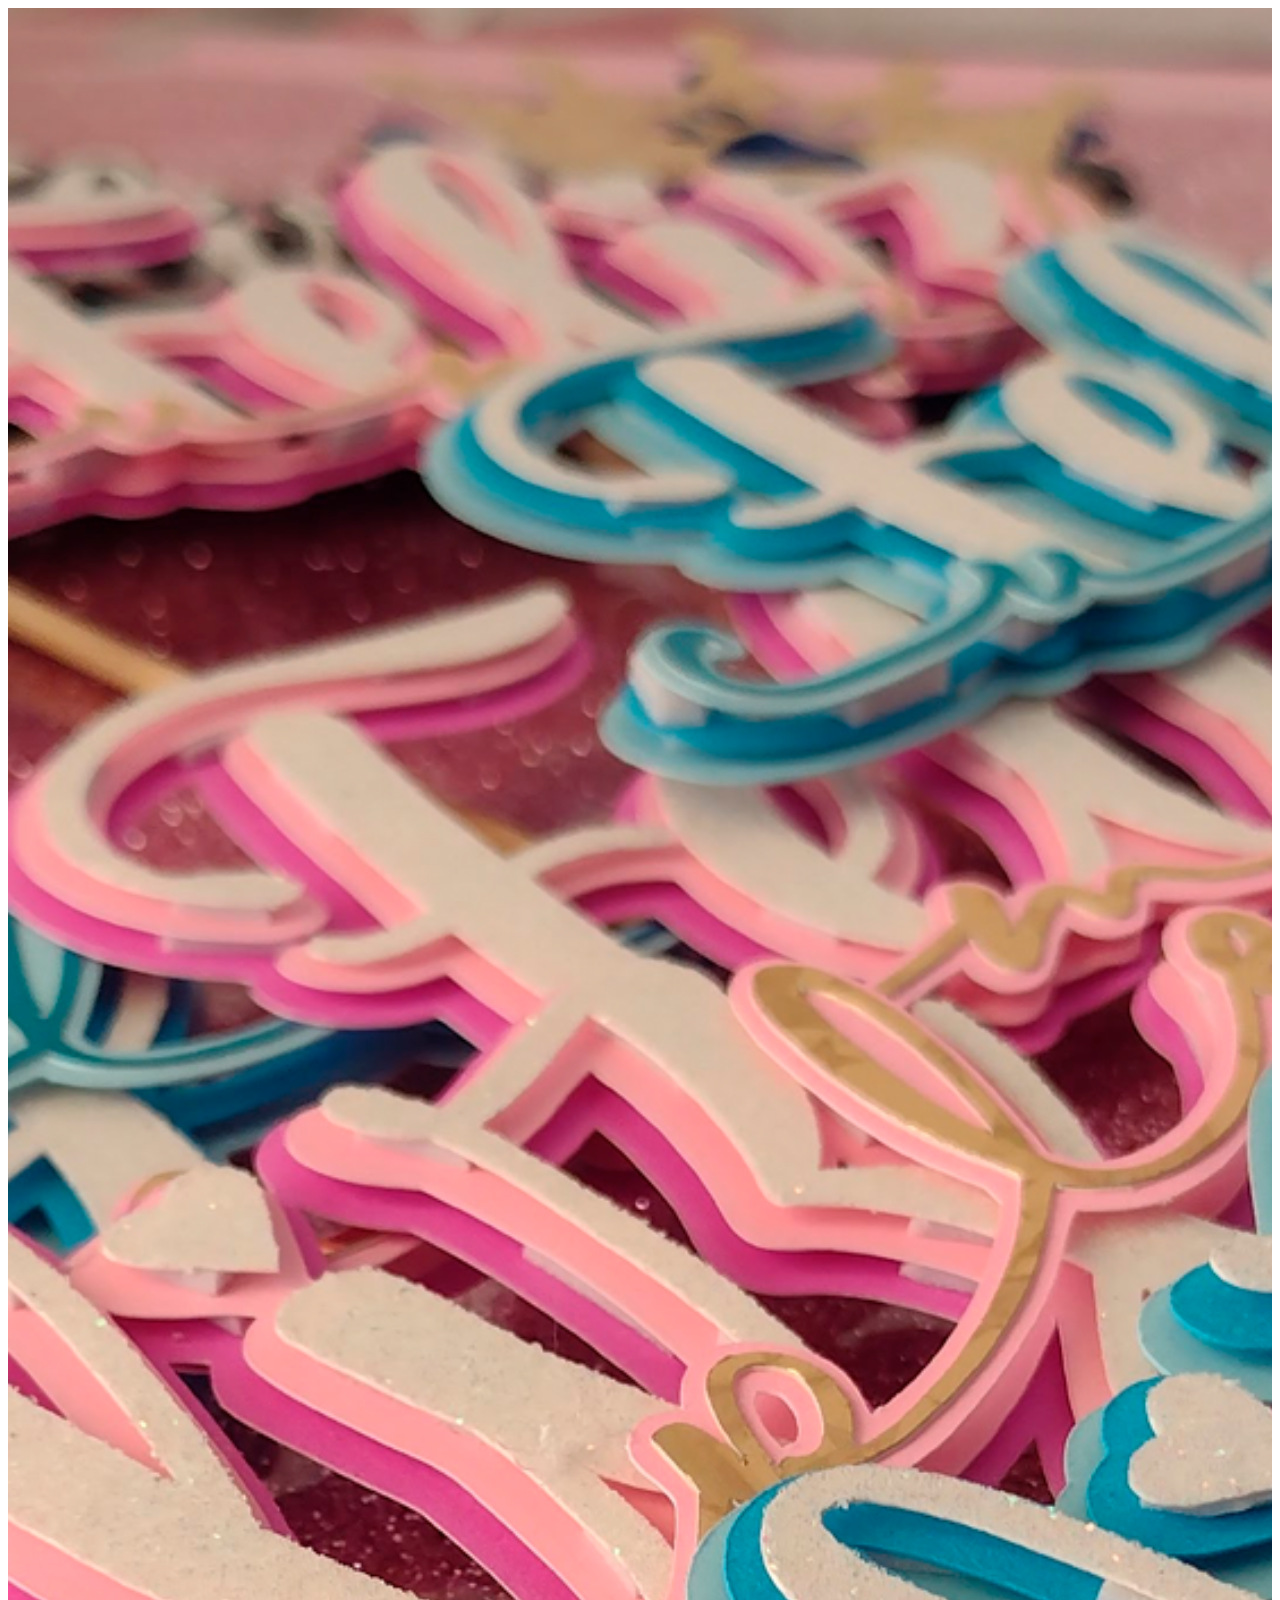
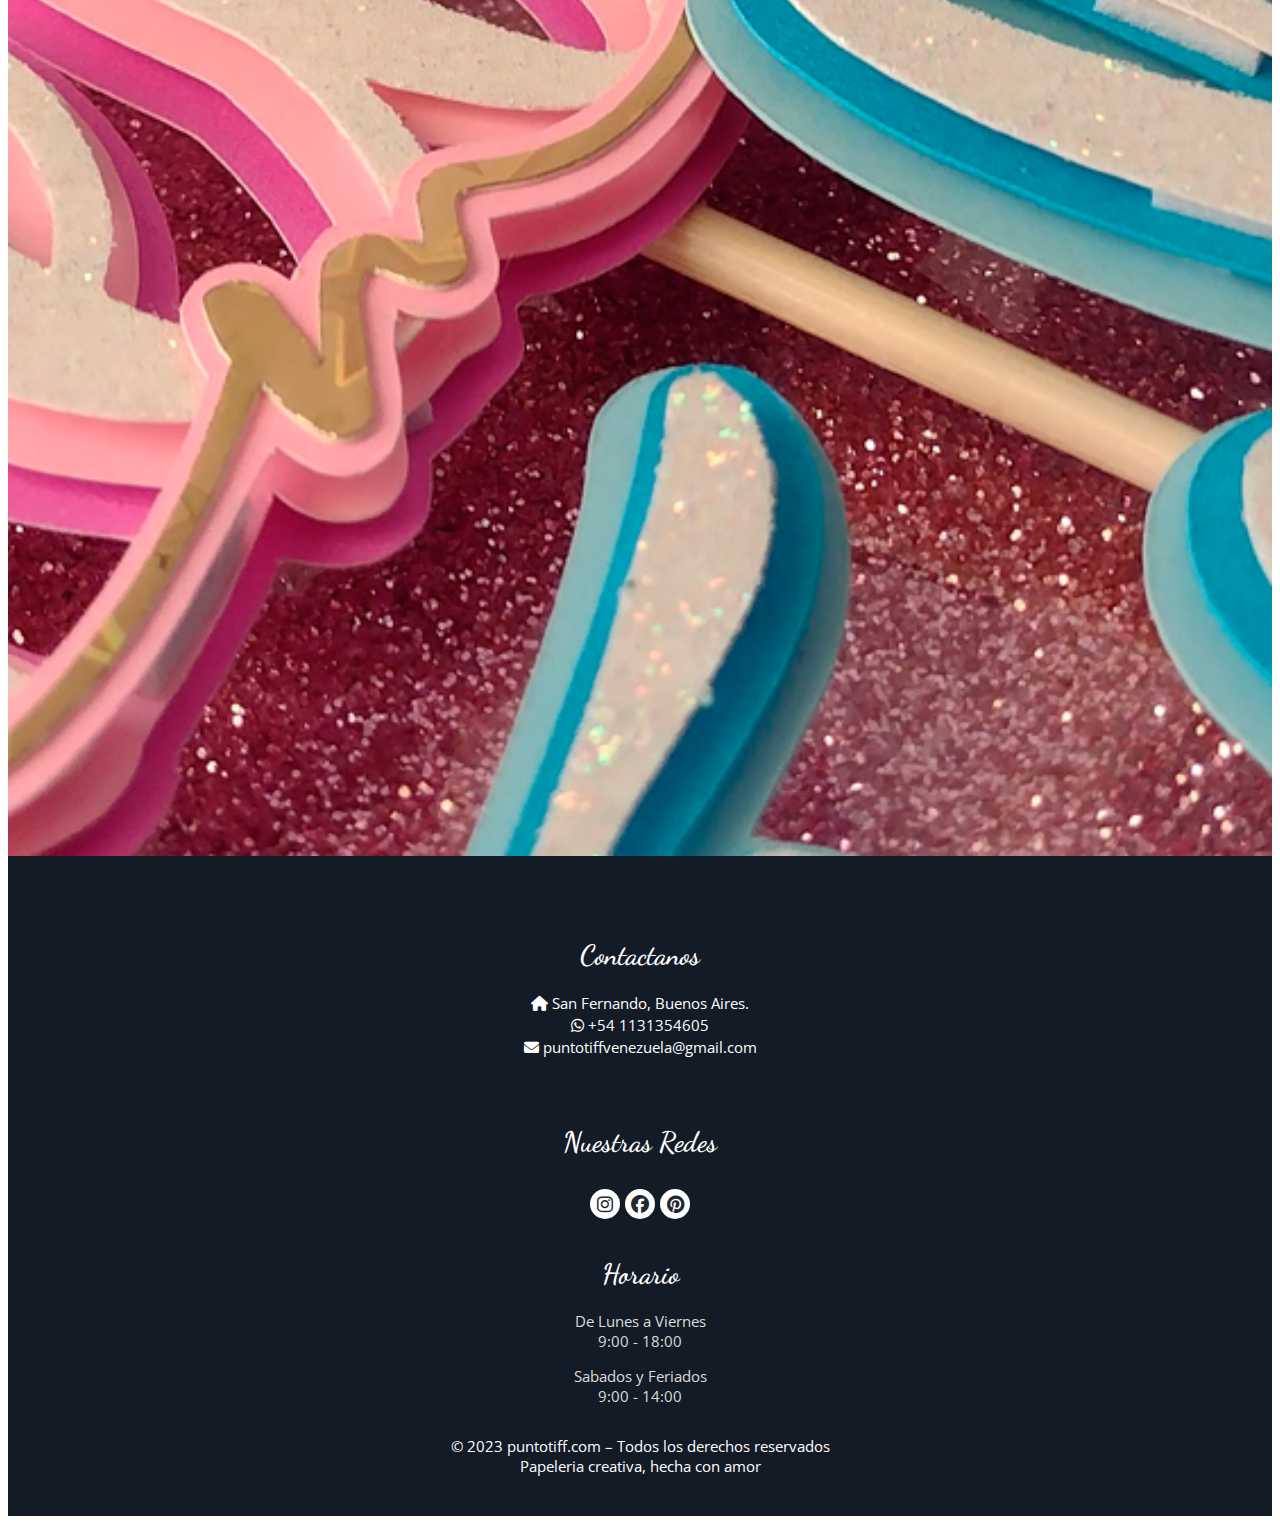
<file: index.html>
<!DOCTYPE html>
<html lang="en">

<head>
  <meta charset="UTF-8">
  <!-- que sea responsive -->
  <meta name="viewport" content="width=device-width, initial-scale=1.0">
  <!-- Archivo bootstrap -->
  <link href="https://cdn.jsdelivr.net/npm/bootstrap@5.3.2/dist/css/bootstrap.min.css" rel="stylesheet"
    integrity="sha384-T3c6CoIi6uLrA9TneNEoa7RxnatzjcDSCmG1MXxSR1GAsXEV/Dwwykc2MPK8M2HN" crossorigin="anonymous">
  <!-- estilos css -->
  <link rel="stylesheet" type="text/css" href="style.css" />

  <link rel="icon" type="image/png" href="img/logo punto tiff.png">
  <title>Punto Tiff</title>

  <!-- Agrego iconos de redes sociales -->
  <link rel="stylesheet" href="https://cdnjs.cloudflare.com/ajax/libs/font-awesome/6.2.0/css/all.css">
  </link>


</head>

<body>
  <div class="area-inicial">
    <!-- Inicio header -->
    <header class="header_section">
      <div class="container-fluid">
        <div class="bg-box">
          <img src="img/topperGenerico1.png" alt=""> <!-- Imagen de fondo -->
        </div>
        <nav class="navbar navbar-expand-lg custom_nav-container ">
          <a class="navbar-brand" href="index.html">
            <img src="img/logo-puntotiff-2.png" alt="Bootstrap" class="img-fluid" width="150">
          </a>
          <button class="navbar-toggler" type="button" data-bs-toggle="collapse" data-bs-target="#navbarsExample01"
            aria-controls="navbarsExample01" aria-expanded="false" aria-label="Toggle navigation">
            <span class="navbar-toggler-icon"></span>
          </button>
          <div class="collapse navbar-collapse" id="navbarsExample01">
            <ul class="navbar-nav me-auto mb-2">
              <li class="nav-item">
                <a class="nav-link" href="nosotras.html">Nosotras</a>
              </li>
              <li class="nav-item">
                <a class="nav-link" href="productos.html">Productos</a>
              </li>
              <li class="nav-item">
                <a class="nav-link" href="cursos.html">Cursos</a>
              </li>
              <li class="nav-item">
                <a class="nav-link" href="contacto.html">Contactanos</a>
              </li>
            </ul>
          </div>
        </nav>
      </div>
      <!-- Inicio slider -->
      <div id="myCarousel" class="carousel slide mb-6" data-bs-ride="carousel">
        <div class="carousel-indicators">
          <button type="button" data-bs-target="#myCarousel" data-bs-slide-to="0" class="carousel-indicators-a active" aria-current="true"
            aria-label="Slide 1"></button>
          <button type="button" data-bs-target="#myCarousel" data-bs-slide-to="1" class="carousel-indicators-a" aria-label="Slide 2"></button>
          <button type="button" data-bs-target="#myCarousel" data-bs-slide-to="2" class="carousel-indicators-a" aria-label="Slide 3"></button>
        </div>
        <div class="carousel-inner">
          <div class="carousel-item active">
            <div class="container">
              <div class="row">
                <div class="col-md-7 col-lg-6 ">
                  <div class="detail-box" style="color: #ffffff; margin-bottom: 145px;">
                    <h1 style="font-size: 35px; font-weight: bold; margin-bottom: 15px;">
                      Papeleria creativa
                    </h1>
                    <p style="text-align: justify;">
                      Lorem ipsum dolor sit amet consectetur adipisicing elit. Libero itaque quam dolor suscipit quia explicabo, quos consequatur soluta magnam et repellat quod reiciendis non delectus ratione vero quasi velit voluptatibus cupiditate? Odit dicta natus vitae amet, totam officia quis reiciendis dolorum dolor maiores unde doloremque deleniti tenetur iste molestias soluta voluptatum nam fuga quae deserunt vero provident eos! Blanditiis, numquam?
                    </p>
                    </div>
                </div>
              </div>
            </div>
          </div>
          <div class="carousel-item">
            <div class="container">
              <div class="row">
                <div class="col-md-7 col-lg-6 ">
                  <div class="detail-box" style="color: #ffffff; margin-bottom: 145px;">
                    <h1 style="font-size: 35px; font-weight: bold; margin-bottom: 15px;">
                      Papeleria personalizada
                    </h1>
                    <p style="text-align: justify;">
                      Lorem ipsum dolor, sit amet consectetur adipisicing elit. Distinctio ducimus incidunt officia assumenda placeat voluptatum rem, ipsum magni quae doloribus minima! Sunt aperiam veniam facere, veritatis, distinctio libero ipsum officia nemo, velit enim inventore aspernatur ipsa quae aliquam ab minima?
                    </p>
                    </div>
                </div>
              </div>
            </div>
          </div>
          <div class="carousel-item">
            <div class="container">
              <div class="row">
                <div class="col-md-7 col-lg-6 ">
                  <div class="detail-box" style="color: #ffffff; margin-bottom: 145px;">
                    <h1 style="font-size: 35px; font-weight: bold; margin-bottom: 15px;">
                      Cotillones
                    </h1>
                    <p style="text-align: justify;">
                      Lorem ipsum dolor sit amet consectetur adipisicing elit. Libero itaque quam dolor suscipit quia explicabo, quos consequatur soluta magnam et repellat quod reiciendis non delectus ratione vero quasi velit voluptatibus cupiditate? Odit dicta natus vitae amet, totam officia quis reiciendis dolorum dolor maiores unde doloremque deleniti tenetur iste molestias soluta voluptatum nam fuga quae deserunt vero provident eos! Blanditiis, numquam?
                    </p>
                    </div>
                </div>
              </div>
            </div>
          </div>
          <button class="carousel-control-prev" type="button" data-bs-target="#myCarousel" data-bs-slide="prev">
            <!-- <span class="carousel-control-prev-icon" aria-hidden="true"></span>
            <span class="visually-hidden">Previous</span> -->
          </button>
          <button class="carousel-control-next" type="button" data-bs-target="#myCarousel" data-bs-slide="next">
            <!-- <span class="carousel-control-next-icon" aria-hidden="true"></span>
            <span class="visually-hidden">Next</span> -->
          </button>
        </div>
        <!-- Fin slider    -->
    </header>
    <!-- Fin header -->
  </div>
  <!-- inicio footer -->
  <footer class="footer_seccion">
    <div class="container ">
      <div class="row">
        <div class="col-md-4 footer-col">
          <div class="footer_contacto">
            <h4>Contactanos</h4>
          </div>
          <div class="footer_contacto">
            <a href="https://maps.app.goo.gl/MH7LFXFQ6K2UvqWe9" target="_blank">
              <i class="fa-sharp fa-solid fa-house"></i> San Fernando, Buenos Aires.
            </a>
          </div>
          <div class="footer_contacto">
            <a href="https://w.app/PuntoTiff" target="_blank">
              <i class="fa-brands fa-whatsapp"></i> +54 1131354605
            </a>
          </div>
          <div class="footer_contacto">
            <a href="mailto:puntotiffvenezuela@gmail.com?Subject=Solicitud%20de%20presupuesto" target="_blank">
              <i class="fa-sharp fa-solid fa-envelope"></i> puntotiffvenezuela@gmail.com
            </a>
          </div>
        </div>
        <div class="col-md-4 footer-col">
          <div class="footer_social">
            <h4>Nuestras Redes</h4>
          </div>
          <div class="footer_social">
            <a href="https://instagram.com/puntotiff?igshid=NGVhN2U2NjQ0Yg==" target="_blank">
              <i class="fa-brands fa-instagram"></i>
            </a>
            <a href="https://instagram.com/puntotiff?igshid=NGVhN2U2NjQ0Yg==" target="_blank">
              <i class="fa-brands fa-facebook"></i>
            </a>
            <a href="https://instagram.com/puntotiff?igshid=NGVhN2U2NjQ0Yg==" target="_blank">
              <i class="fa-brands fa-pinterest"></i>
            </a>
          </div>
        </div>
        <div class="col-md-4 footer-col">
          <div class="footer_horario">
            <h4>Horario</h4>
            <p> De Lunes a Viernes
              <br> 9:00 - 18:00
            </p>
            <p> Sabados y Feriados
              <br>9:00 - 14:00
            </p>
          </div>
        </div>
      </div>
      <div class="footer_informacion">
        <span class="text">
          © 2023 puntotiff.com – Todos los derechos reservados
        </span><br>
        <span class="text">
          Papeleria creativa, hecha con amor
        </span><br>
      </div>
    </div>
  </footer>
  <!-- Fin footer -->






  <script src="https://cdn.jsdelivr.net/npm/bootstrap@5.3.2/dist/js/bootstrap.bundle.min.js"
    integrity="sha384-C6RzsynM9kWDrMNeT87bh95OGNyZPhcTNXj1NW7RuBCsyN/o0jlpcV8Qyq46cDfL"
    crossorigin="anonymous"></script>
</body>

</html>
</file>
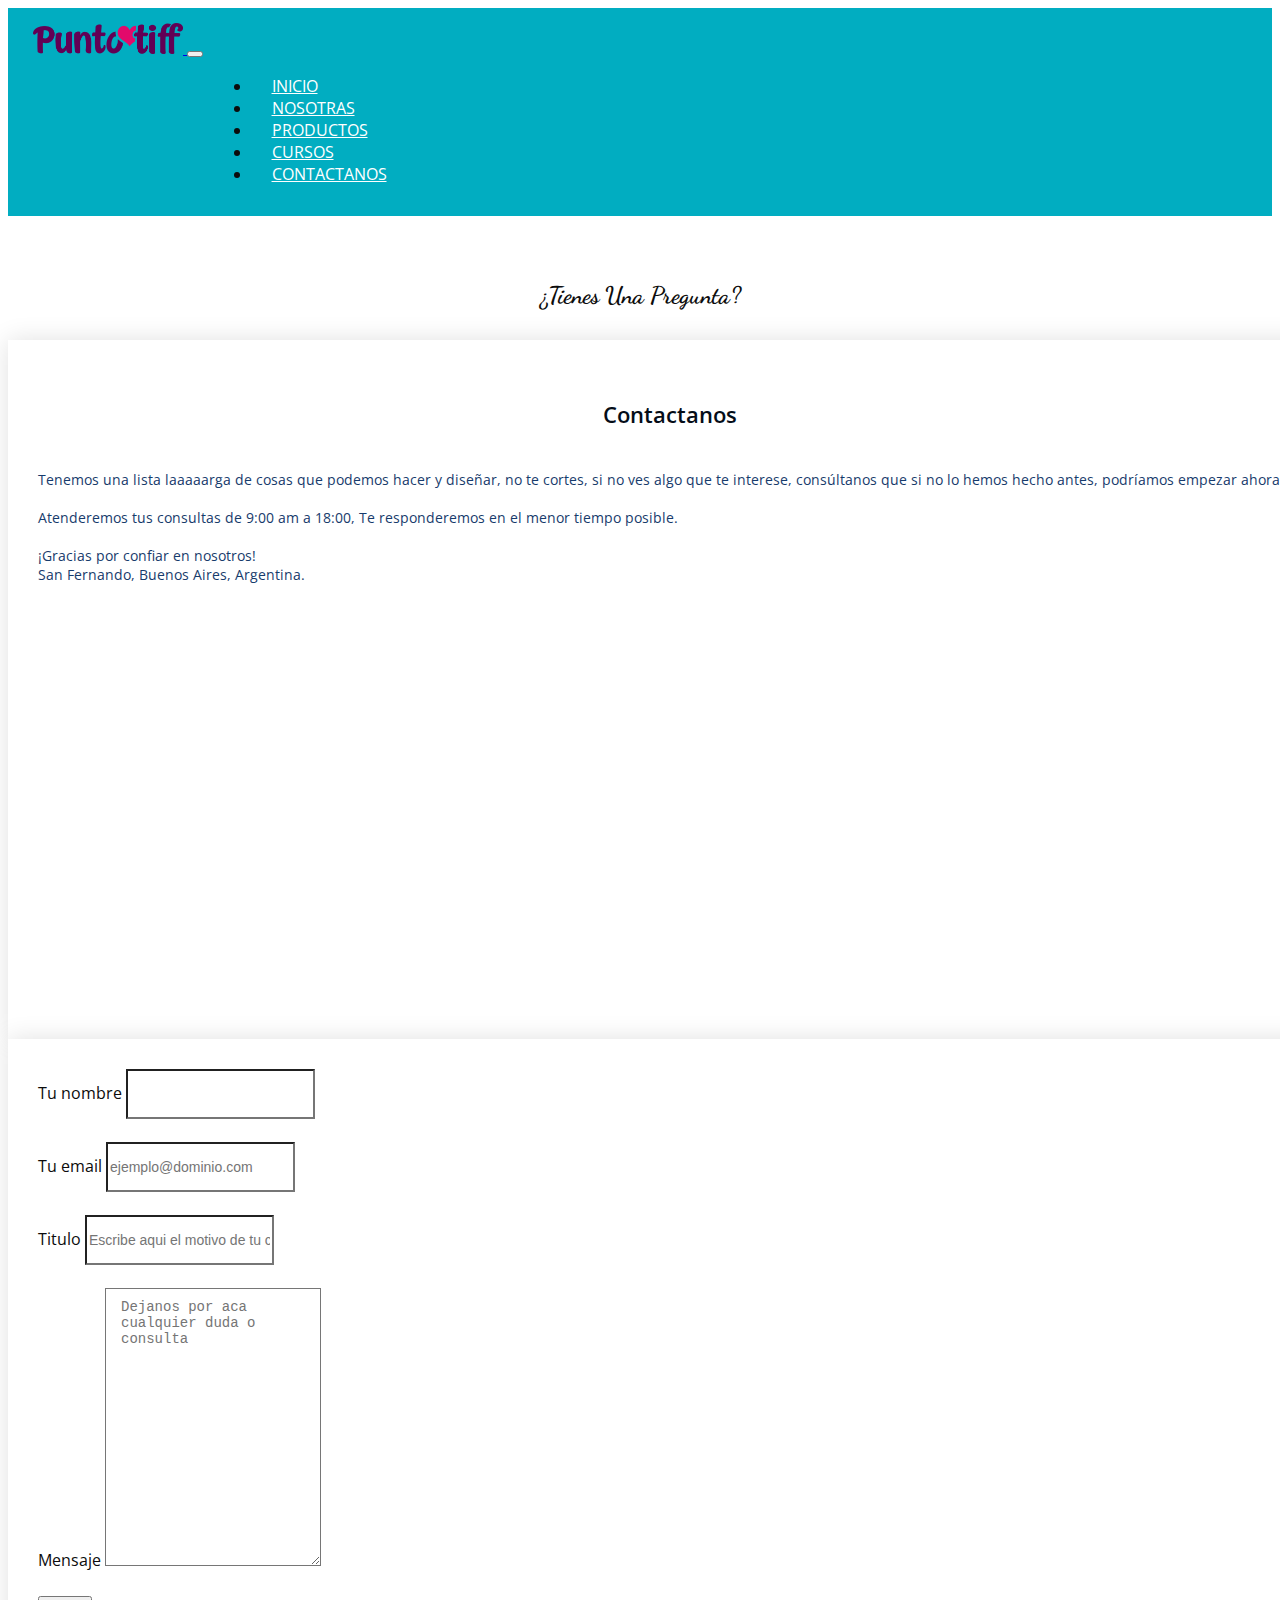
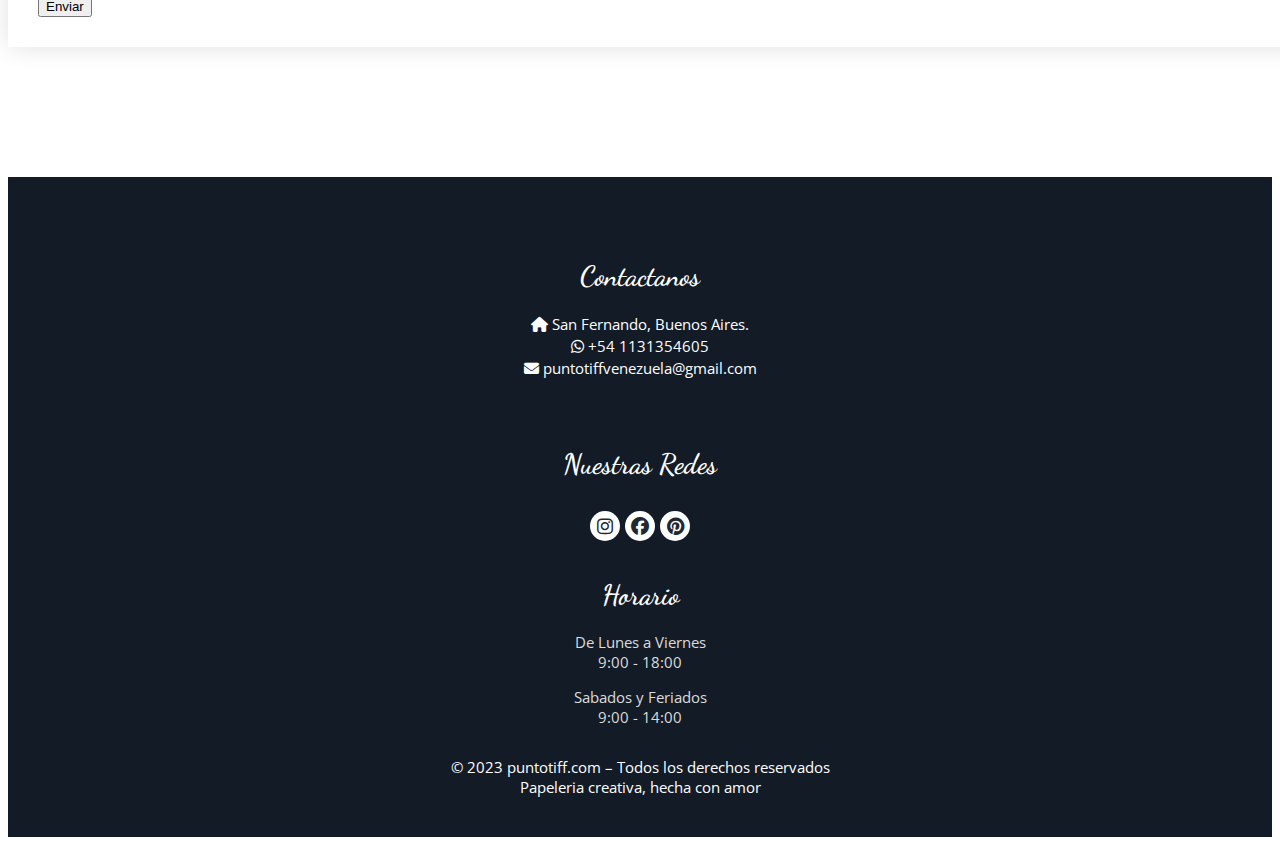
<file: contacto.html>
<!DOCTYPE html>
<html lang="en">

<head>
    <meta charset="UTF-8">
    <!-- que sea responsive -->
    <meta name="viewport" content="width=device-width, initial-scale=1.0">
    <!-- Archivo bootstrap -->
    <link href="https://cdn.jsdelivr.net/npm/bootstrap@5.3.2/dist/css/bootstrap.min.css" rel="stylesheet"
    integrity="sha384-T3c6CoIi6uLrA9TneNEoa7RxnatzjcDSCmG1MXxSR1GAsXEV/Dwwykc2MPK8M2HN" crossorigin="anonymous">
    <!-- estilos css -->
    <link rel="stylesheet" type="text/css" href="style.css" />
    
    <link rel="icon" type="image/png" href="img/logo punto tiff.png">
    <title>Punto Tiff</title>
    
    <!-- Agrego iconos de redes sociales -->
    <link rel="stylesheet" href="https://cdnjs.cloudflare.com/ajax/libs/font-awesome/6.2.0/css/all.css">
</link>


</head>

<body>
    <div class="area-inicial">
        <!-- Inicio header -->
        <header class="header_section">
            <div class="container-fluid">
                <nav class="navbar navbar-expand-lg custom_nav-container ">
                    <a class="navbar-brand" href="index.html">
                        <img src="img/logo-puntotiff-2.png" alt="Bootstrap" class="img-fluid" width="150">
                    </a>
                    <button class="navbar-toggler" type="button" data-bs-toggle="collapse"
                    data-bs-target="#navbarsExample01" aria-controls="navbarsExample01" aria-expanded="false"
                    aria-label="Toggle navigation">
                    <span class="navbar-toggler-icon">
                    </span>
                </button>
                <div class="collapse navbar-collapse" id="navbarsExample01">
                    <ul class="navbar-nav me-auto mb-2">
                        <li class="nav-item">
                            <a class="nav-link" href="index.html">Inicio</a>
                        </li>
                        <li class="nav-item">
                            <a class="nav-link" href="nosotras.html">Nosotras</a>
                        </li>
                        <li class="nav-item">
                            <a class="nav-link" href="productos.html">Productos</a>
                        </li>
                        <li class="nav-item">
                            <a class="nav-link" href="cursos.html">Cursos</a>
                        </li>
                        <li class="nav-item">
                            <a class="nav-link" href="contacto.html">Contactanos</a>
                        </li>
                    </ul>
                </div>
            </nav>
        </div>
    </header>
    <!-- Fin header -->
    <!-- Inicio main -->
    <main>
        
        <section id="contact" class="contact">
            <div class="container" style="margin-top: 65px;">
                
                <div class="section-title">
                    <h2 style="font-family: Dancing Script, cursive; text-align: center; font-weight: bold; font-size: px;";>¿Tienes Una Pregunta?</h2>
                </div>
                
                <div class="row" data-aos="fade-in" style="margin-top: 30px;">
                    
                    <div class="col-lg-5 d-flex align-items-stretch">
                        <div class="info">
                            <div class="address">
                                
                                <h4 style= "text-align:center";>Contactanos</h4>
                                <br>
                                <p>Tenemos una lista laaaaarga de cosas que podemos hacer y diseñar, no te cortes, si no ves algo que te interese, 
                                    consúltanos que si no lo hemos hecho antes, podríamos empezar ahora.
                                    <br>
                                    <br>Atenderemos tus consultas de
                                    9:00 am a 18:00, Te responderemos en el menor tiempo posible.
                                    <br>
                                    <br>¡Gracias por confiar en nosotros!
                                    <br> San Fernando, Buenos Aires, Argentina.
                                </p>
                            </div>
                            
                            
                            
                            
                            
                            <!-- <iframe src="https://www.google.com/maps/embed?pb=!1m14!1m8!1m3!1d12097.433213460943!2d-74.0062269!3d40.7101282!3m2!1i1024!2i768!4f13.1!3m3!1m2!1s0x0%3A0xb89d1fe6bc499443!2sDowntown+Conference+Center!5e0!3m2!1smk!2sbg!4v1539943755621" frameborder="0" style="border:0; width: 100%; height: 290px;" allowfullscreen></iframe> -->
                            <div class="mapouter">
                                <div class="gmap_canvas">
                                    <iframe src="https://maps.google.com/maps?q=San%20fernando%20&amp;t=&amp;z=13&amp;ie=UTF8&amp;iwloc=&amp;output=embed" frameborder="0" scrolling="no" style="width: 590px; height: 400px;">
                                    </iframe>
                                    <style>.mapouter{position:relative;width:100%;background:#fff;}
                                    </style>
                                    <a href="https://www.eireportingonline.com/ircc-login/" style="color:#fff !important; position:absolute !important; top:0 !important; z-index:0 !important;">ircc login</a>
                                    <style>.gmap_canvas{overflow:hidden;height:100%;width:100%}.gmap_canvas iframe{position:relative;z-index:2}
                                    </style>
                                </div>
                            </div>
                        </div>
                        
                    </div>
                    
                    <div class="col-lg-7 mt-5 mt-lg-0 d-flex align-items-stretch">
                        <form action="forms/contact.php" method="post" role="form" class="php-email-form">
                            <div class="row">
                                <div class="form-group col-md-6">
                                    <label for="name">Tu nombre</label>
                                    <input type="text" name="name" class="form-control" id="name" required>
                                </div>
                                <div class="form-group col-md-6">
                                    <label for="name">Tu email</label>
                                    <input type="email" class="form-control" name="email" id="email" placeholder="ejemplo@dominio.com" required>
                                </div>
                            </div>
                            <div class="form-group">
                                <label for="name">Titulo</label>
                                <input type="text" class="form-control" name="subject" id="subject" placeholder="Escribe aqui el motivo de tu consulta" required>
                            </div>
                            <div class="form-group">
                                <label for="name">Mensaje</label>
                                <textarea class="form-control" name="message" rows="16" placeholder ="Dejanos por aca cualquier duda o consulta"required></textarea>
                            </div>
                            
                            <div class="text-center">
                               <button type="button" class="btn btn-primary">Enviar
                               </button>
                            </div>   
                        </form>
                    </div>                   
                </div>             
            </div>
        </section><!-- End Contact Section -->
    </main>
</div>

<!-- inicio footer -->
<footer class="footer_seccion">
    <div class="container ">
        <div class="row">
            <div class="col-md-4 footer-col">
                <div class="footer_contacto">
                    <h4>Contactanos</h4>
                </div>
                <div class="footer_contacto">
                    <a href="https://maps.app.goo.gl/MH7LFXFQ6K2UvqWe9" target="_blank">
                        <i class="fa-sharp fa-solid fa-house"></i> San Fernando, Buenos Aires.
                    </a>
                </div>
                <div class="footer_contacto">
                    <a href="https://w.app/PuntoTiff" target="_blank">
                        <i class="fa-brands fa-whatsapp"></i> +54 1131354605
                    </a>
                </div>
                <div class="footer_contacto">
                    <a href="mailto:puntotiffvenezuela@gmail.com?Subject=Solicitud%20de%20presupuesto"
                    target="_blank">
                    <i class="fa-sharp fa-solid fa-envelope"></i> puntotiffvenezuela@gmail.com
                </a>
            </div>
        </div>
        <div class="col-md-4 footer-col">
            <div class="footer_social">
                <h4>Nuestras Redes</h4>
            </div>
            <div class="footer_social">
                <a href="https://instagram.com/puntotiff?igshid=NGVhN2U2NjQ0Yg==" target="_blank">
                    <i class="fa-brands fa-instagram"></i>
                </a>
                <a href="https://instagram.com/puntotiff?igshid=NGVhN2U2NjQ0Yg==" target="_blank">
                    <i class="fa-brands fa-facebook"></i>
                </a>
                <a href="https://instagram.com/puntotiff?igshid=NGVhN2U2NjQ0Yg==" target="_blank">
                    <i class="fa-brands fa-pinterest"></i>
                </a>
            </div>
        </div>
        <div class="col-md-4 footer-col">
            <div class="footer_horario">
                <h4>Horario</h4>
                <p> De Lunes a Viernes
                    <br> 9:00 - 18:00
                </p>
                <p> Sabados y Feriados
                    <br>9:00 - 14:00
                </p>
            </div>
        </div>
    </div>
    <div class="footer_informacion">
        <span class="text">
            © 2023 puntotiff.com – Todos los derechos reservados
        </span><br>
        <span class="text">
            Papeleria creativa, hecha con amor
        </span><br>
    </div>
</div>
</footer>
<!-- Fin footer -->






<script src="https://cdn.jsdelivr.net/npm/bootstrap@5.3.2/dist/js/bootstrap.bundle.min.js"
integrity="sha384-C6RzsynM9kWDrMNeT87bh95OGNyZPhcTNXj1NW7RuBCsyN/o0jlpcV8Qyq46cDfL"
crossorigin="anonymous"></script>
</body>

</html>
</file>
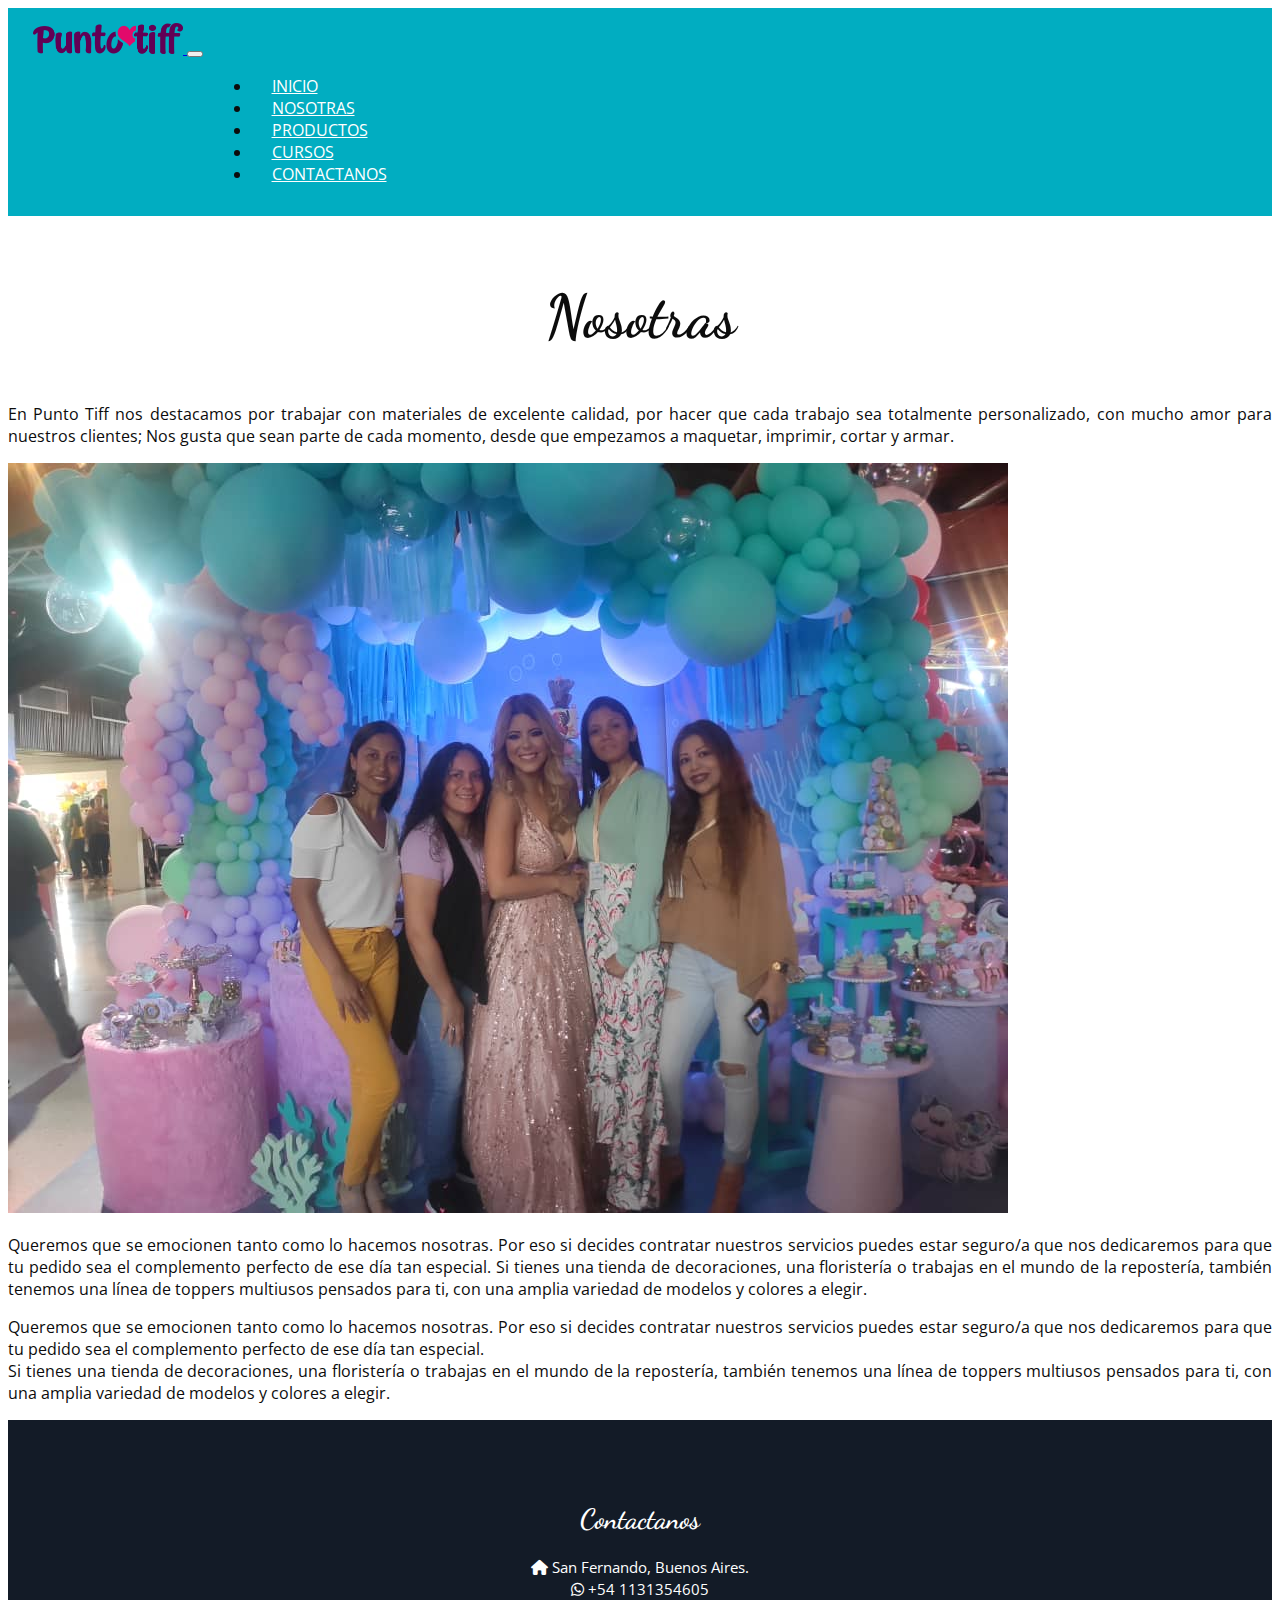
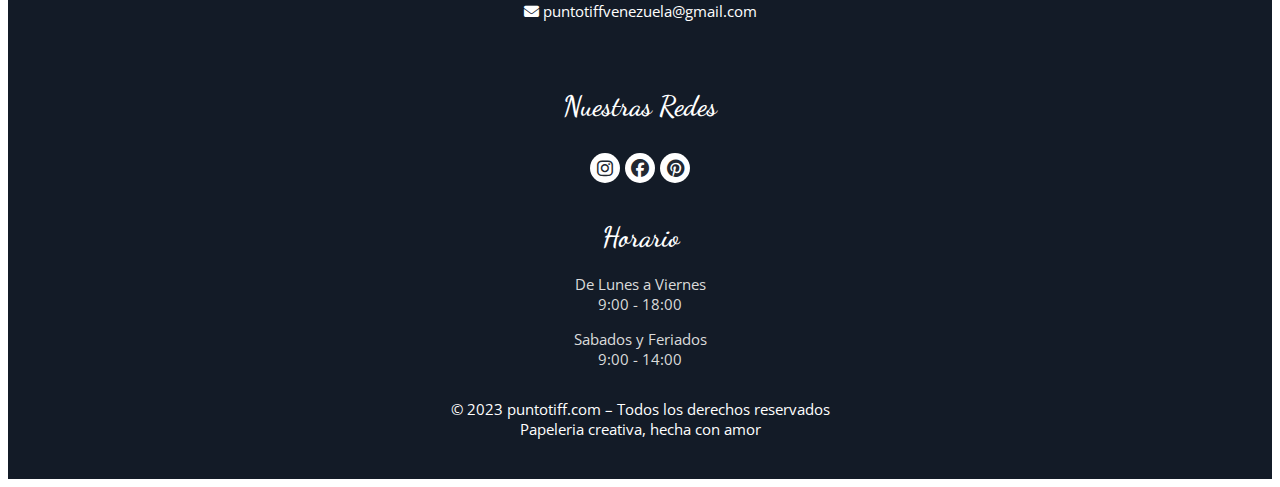
<file: nosotras.html>
<!DOCTYPE html>
<html lang="en">

<head>
    <meta charset="UTF-8">
    <!-- que sea responsive -->
    <meta name="viewport" content="width=device-width, initial-scale=1.0">
    <!-- Archivo bootstrap -->
    <link href="https://cdn.jsdelivr.net/npm/bootstrap@5.3.2/dist/css/bootstrap.min.css" rel="stylesheet"
    integrity="sha384-T3c6CoIi6uLrA9TneNEoa7RxnatzjcDSCmG1MXxSR1GAsXEV/Dwwykc2MPK8M2HN" crossorigin="anonymous">
    <!-- estilos css -->
    <link rel="stylesheet" type="text/css" href="style.css" />
    
    <link rel="icon" type="image/png" href="img/logo punto tiff.png">
    <title>Punto Tiff</title>
    
    <!-- Agrego iconos de redes sociales -->
    <link rel="stylesheet" href="https://cdnjs.cloudflare.com/ajax/libs/font-awesome/6.2.0/css/all.css">
</link>


</head>

<body>
    <div class="area-inicial">
        <!-- Inicio header -->
        <header class="header_section">
            <div class="container-fluid">
                <nav class="navbar navbar-expand-lg custom_nav-container ">
                    <a class="navbar-brand" href="index.html">
                        <img src="img/logo-puntotiff-2.png" alt="Bootstrap" class="img-fluid" width="150">
                    </a>
                    <button class="navbar-toggler" type="button" data-bs-toggle="collapse"
                    data-bs-target="#navbarsExample01" aria-controls="navbarsExample01" aria-expanded="false"
                    aria-label="Toggle navigation">
                    <span class="navbar-toggler-icon">
                    </span>
                </button>
                <div class="collapse navbar-collapse" id="navbarsExample01">
                    <ul class="navbar-nav me-auto mb-2">
                        <li class="nav-item">
                            <a class="nav-link" href="index.html">Inicio</a>
                        </li>
                        <li class="nav-item">
                            <a class="nav-link" href="nosotras.html">Nosotras</a>
                        </li>
                        <li class="nav-item">
                            <a class="nav-link" href="productos.html">Productos</a>
                        </li>
                        <li class="nav-item">
                            <a class="nav-link" href="cursos.html">Cursos</a>
                        </li>
                        <li class="nav-item">
                            <a class="nav-link" href="contacto.html">Contactanos</a>
                        </li>
                    </ul>
                </div>
            </nav>
        </div>
    </header>
    <!-- Fin header -->
    <!-- Inicio main -->
    <main>
        <!-- ======= Sobre nosotras ======= -->
        <div class="Nosotras" >
            <div class="container" style="margin-top: 65px;">
                
                <div class="titulo">
                    <h2 style="font-family: Dancing Script, cursive; text-align: center; font-size: 60px;">Nosotras</h2>
                    <p style="text-align: justify;">En Punto Tiff nos destacamos por trabajar con materiales de excelente calidad, por hacer que cada trabajo sea totalmente personalizado, con mucho amor para nuestros clientes; Nos gusta que sean parte de cada momento, desde que empezamos a maquetar, imprimir, cortar y armar.</p>
                </div>
                
                <div class="row">
                    <div class="col-lg-4" data-aos="fade-right">
                        <img src="img/nosotras.jpg" class="img-fluid" alt="">
                    </div>
                    <div class="col-lg-8 pt-4 pt-lg-0 content" data-aos="fade-left">
                        
                        <p style="text-align: justify;">
                            Queremos que se emocionen tanto como lo hacemos nosotras. Por eso si decides contratar nuestros servicios puedes estar seguro/a que nos dedicaremos para que tu pedido sea el complemento perfecto de ese día tan especial. Si tienes una tienda de decoraciones, una floristería o trabajas en el mundo de la repostería, también tenemos una línea de toppers multiusos pensados para ti, con una amplia  variedad de modelos y colores  a elegir.                          
                        </p>                     
                        <p style="text-align: justify;">
                            Queremos que se emocionen tanto como lo hacemos nosotras. Por eso si decides contratar nuestros servicios puedes estar seguro/a que nos dedicaremos para que tu pedido sea el complemento perfecto de ese día tan especial.
                            <br>
                            Si tienes una tienda de decoraciones, una floristería o trabajas en el mundo de la repostería, también tenemos una línea de toppers multiusos pensados para ti, con una amplia  variedad de modelos y colores  a elegir.                             
                        </p>
                    </div>
                </div>
                
            </div>
        </div><!-- End About Section -->
    </main>
</div>
<!-- inicio footer -->
<footer class="footer_seccion">
    <div class="container ">
        <div class="row">
            <div class="col-md-4 footer-col">
                <div class="footer_contacto">
                    <h4>Contactanos</h4>
                </div>
                <div class="footer_contacto">
                    <a href="https://maps.app.goo.gl/MH7LFXFQ6K2UvqWe9" target="_blank">
                        <i class="fa-sharp fa-solid fa-house"></i> San Fernando, Buenos Aires.
                    </a>
                </div>
                <div class="footer_contacto">
                    <a href="https://w.app/PuntoTiff" target="_blank">
                        <i class="fa-brands fa-whatsapp"></i> +54 1131354605
                    </a>
                </div>
                <div class="footer_contacto">
                    <a href="mailto:puntotiffvenezuela@gmail.com?Subject=Solicitud%20de%20presupuesto"
                    target="_blank">
                    <i class="fa-sharp fa-solid fa-envelope"></i> puntotiffvenezuela@gmail.com
                </a>
            </div>
        </div>
        <div class="col-md-4 footer-col">
            <div class="footer_social">
                <h4>Nuestras Redes</h4>
            </div>
            <div class="footer_social">
                <a href="https://instagram.com/puntotiff?igshid=NGVhN2U2NjQ0Yg==" target="_blank">
                    <i class="fa-brands fa-instagram"></i>
                </a>
                <a href="https://instagram.com/puntotiff?igshid=NGVhN2U2NjQ0Yg==" target="_blank">
                    <i class="fa-brands fa-facebook"></i>
                </a>
                <a href="https://instagram.com/puntotiff?igshid=NGVhN2U2NjQ0Yg==" target="_blank">
                    <i class="fa-brands fa-pinterest"></i>
                </a>
            </div>
        </div>
        <div class="col-md-4 footer-col">
            <div class="footer_horario">
                <h4>Horario</h4>
                <p> De Lunes a Viernes
                    <br> 9:00 - 18:00
                </p>
                <p> Sabados y Feriados
                    <br>9:00 - 14:00
                </p>
            </div>
        </div>
    </div>
    <div class="footer_informacion">
        <span class="text">
            © 2023 puntotiff.com – Todos los derechos reservados
        </span><br>
        <span class="text">
            Papeleria creativa, hecha con amor
        </span><br>
    </div>
</div>
</footer>
<!-- Fin footer -->






<script src="https://cdn.jsdelivr.net/npm/bootstrap@5.3.2/dist/js/bootstrap.bundle.min.js"
integrity="sha384-C6RzsynM9kWDrMNeT87bh95OGNyZPhcTNXj1NW7RuBCsyN/o0jlpcV8Qyq46cDfL"
crossorigin="anonymous"></script>
</body>

</html>
</file>
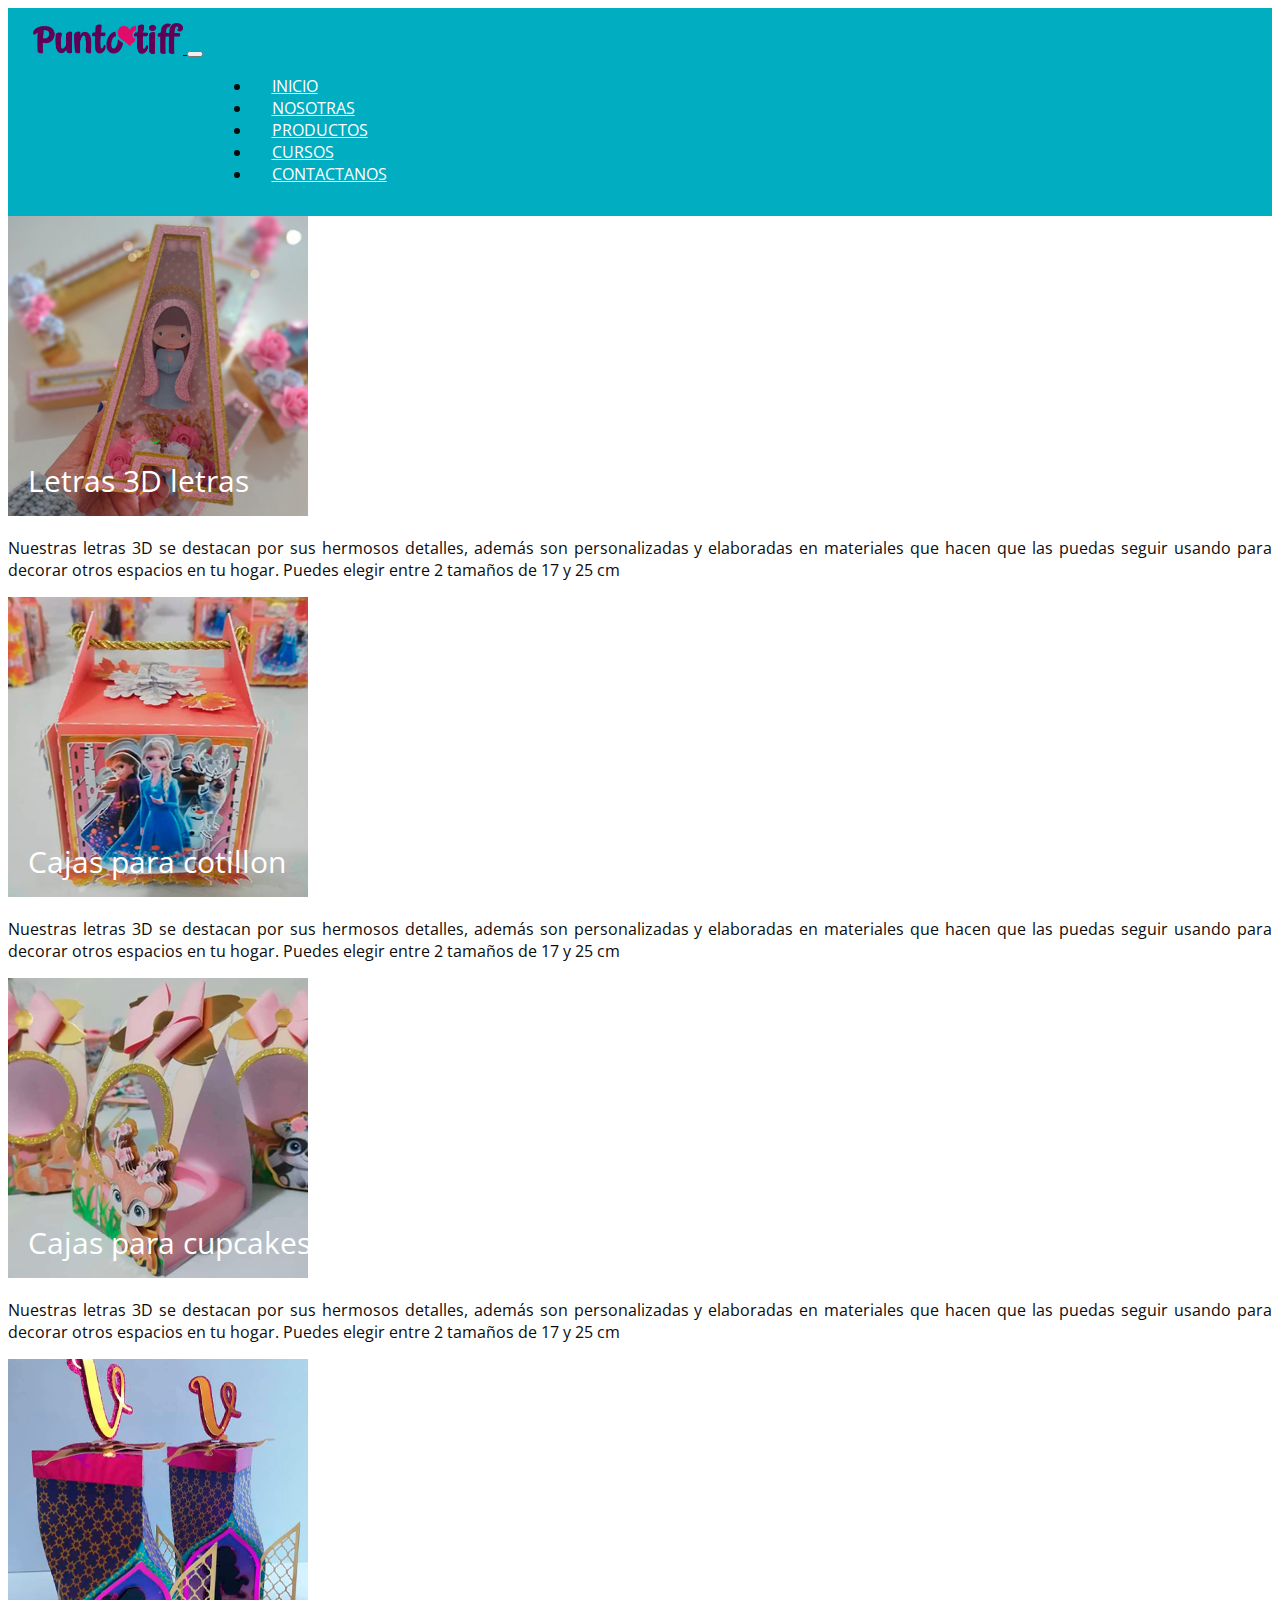
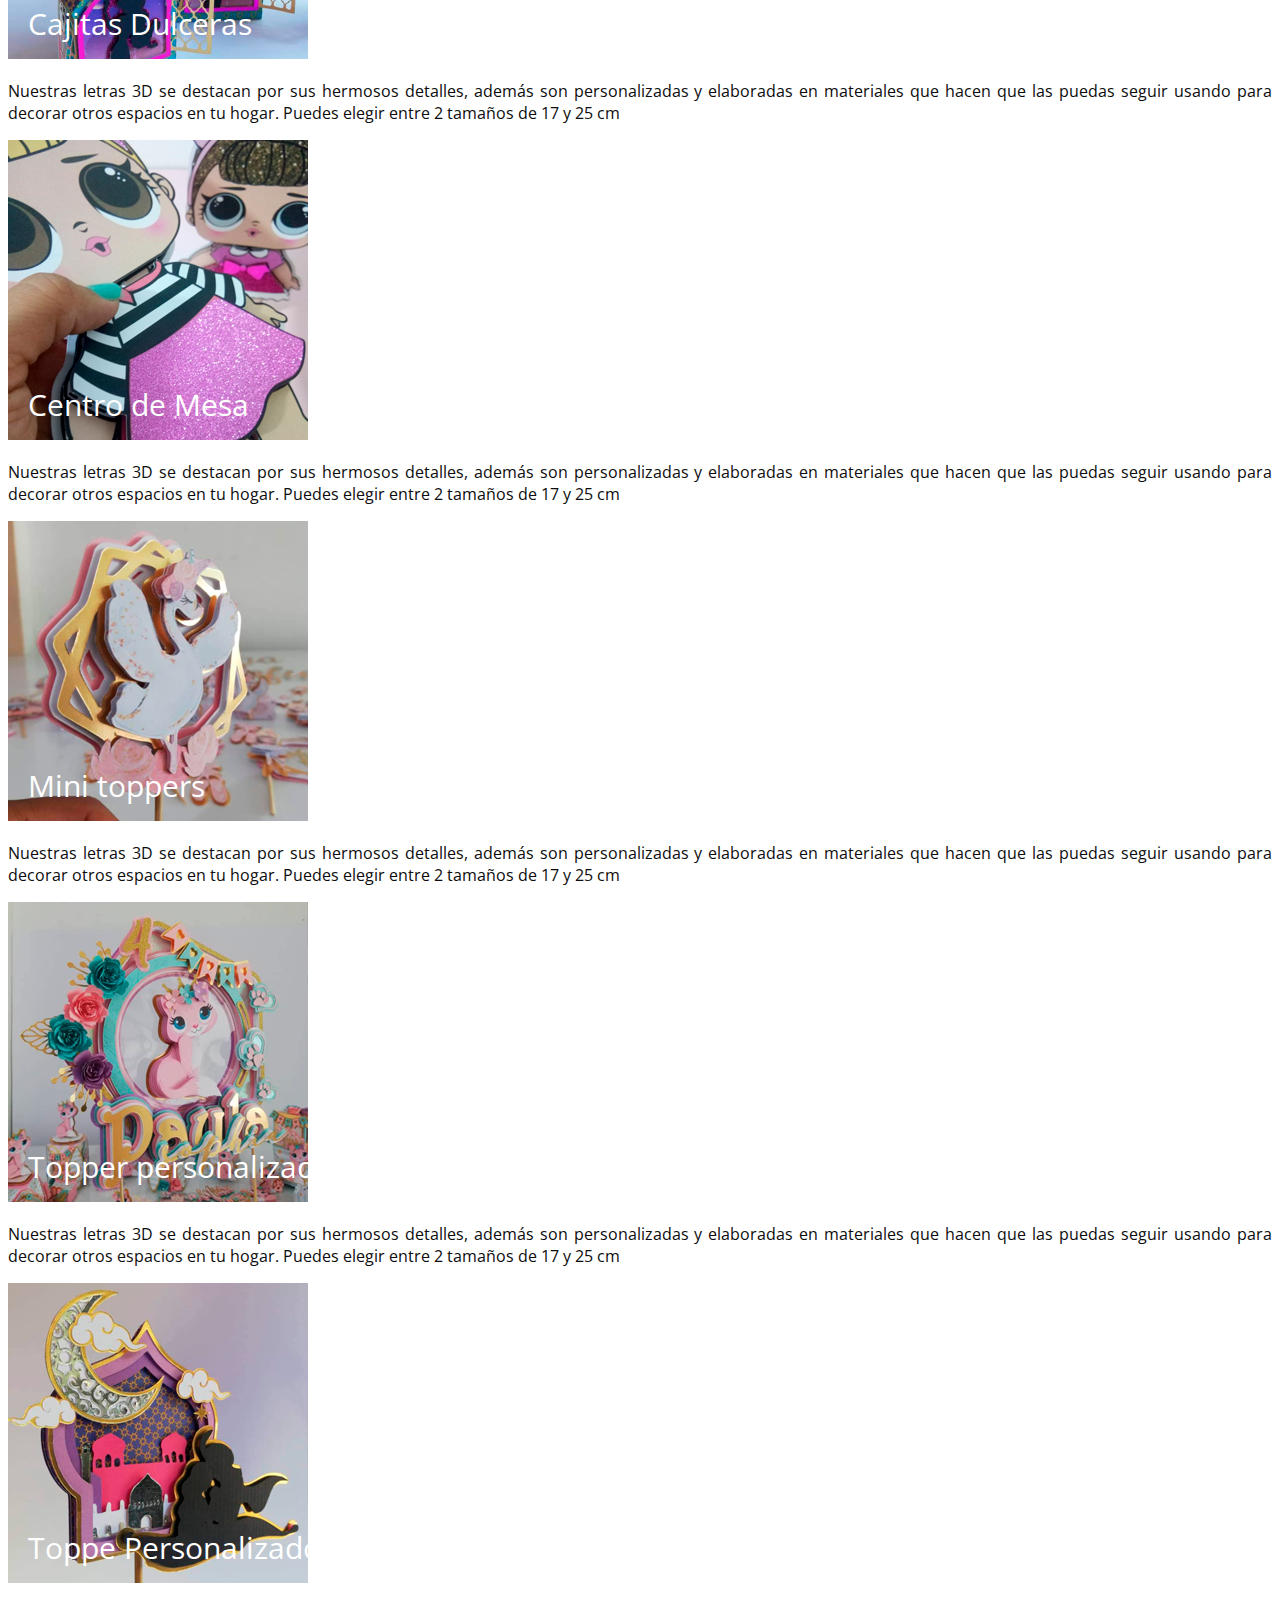
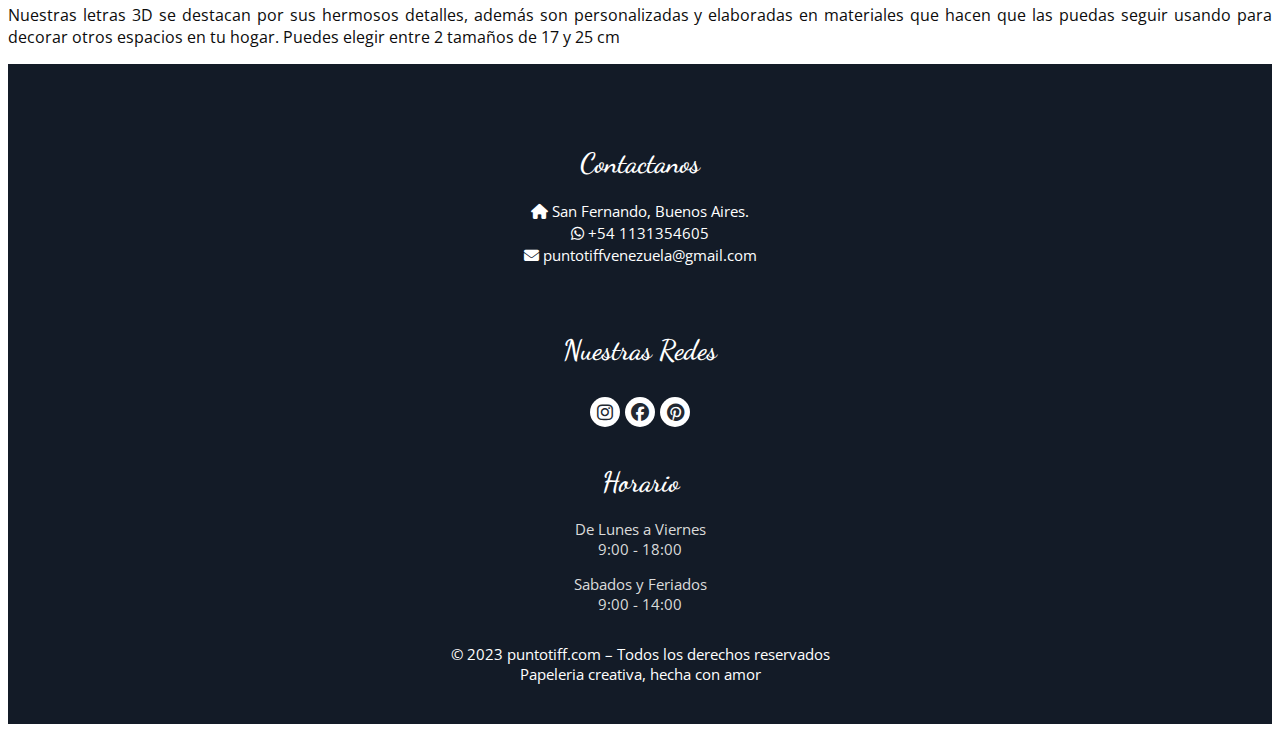
<file: productos.html>
<!DOCTYPE html>
<html lang="en">

<head>
    <meta charset="UTF-8">
    <!-- que sea responsive -->
    <meta name="viewport" content="width=device-width, initial-scale=1.0">
    <!-- Archivo bootstrap -->
    <link href="https://cdn.jsdelivr.net/npm/bootstrap@5.3.2/dist/css/bootstrap.min.css" rel="stylesheet"
    integrity="sha384-T3c6CoIi6uLrA9TneNEoa7RxnatzjcDSCmG1MXxSR1GAsXEV/Dwwykc2MPK8M2HN" crossorigin="anonymous">
    <!-- estilos css -->
    <link rel="stylesheet" type="text/css" href="style.css" />
    
    <link rel="icon" type="image/png" href="img/logo punto tiff.png">
    <title>Punto Tiff</title>
    
    <!-- Agrego iconos de redes sociales -->
    <link rel="stylesheet" href="https://cdnjs.cloudflare.com/ajax/libs/font-awesome/6.2.0/css/all.css">
</link>
<!-- Agregar album -->
<link rel="canonical" href="https://getbootstrap.com/docs/5.3/examples/album/">

</head>

<body>
    <div class="area-inicial">
        <!-- Inicio header -->
        <header class="header_section">
            <div class="container-fluid">
                <nav class="navbar navbar-expand-lg custom_nav-container ">
                    <a class="navbar-brand" href="index.html">
                        <img src="img/logo-puntotiff-2.png" alt="Bootstrap" class="img-fluid" width="150">
                    </a>
                    <button class="navbar-toggler" type="button" data-bs-toggle="collapse"
                    data-bs-target="#navbarsExample01" aria-controls="navbarsExample01" aria-expanded="false"
                    aria-label="Toggle navigation">
                    <span class="navbar-toggler-icon">
                    </span>
                </button>
                <div class="collapse navbar-collapse" id="navbarsExample01">
                    <ul class="navbar-nav me-auto mb-2">
                        <li class="nav-item">
                            <a class="nav-link" href="index.html">Inicio</a>
                        </li>
                        <li class="nav-item">
                            <a class="nav-link" href="nosotras.html">Nosotras</a>
                        </li>
                        <li class="nav-item">
                            <a class="nav-link" href="productos.html">Productos</a>
                        </li>
                        <li class="nav-item">
                            <a class="nav-link" href="cursos.html">Cursos</a>
                        </li>
                        <li class="nav-item">
                            <a class="nav-link" href="contacto.html">Contactanos</a>
                        </li>
                    </ul>
                  </div>
            </nav>
        </div>
    </header>
    <!-- Fin header -->
    <!-- Inicio main -->
    <main>
        <div class="album py-5 bg-body-tertiary">
            <div class="container">
                
                <div class="row row-cols-1 row-cols-sm-2 row-cols-md-3 g-3">
                    <div class="col">
                        <div class="card shadow-sm">
                            <div style="position: relative;">
                                <img src="img/productoLetra.png" alt="Descripción de la imagen" class="card-img-top img-fluid">
                                <div class="card-overlay">
                                    Letras 3D letras
                                </div>
                            </div>
                            <div class="card-body">
                                <p class="card-text">Nuestras letras 3D se destacan por sus hermosos detalles, además son personalizadas y elaboradas en materiales que hacen que las puedas seguir usando para decorar otros espacios en tu hogar. Puedes elegir entre 2 tamaños de 17 y 25 cm</p>
                            </div>
                        </div>
                        
                    </div>
                    <div class="col">
                        <div class="card shadow-sm">
                            <div style="position: relative;">
                                <img src="img/cajaCotillon.png" alt="Descripción de la imagen" class="card-img-top img-fluid">
                                <div class="card-overlay">
                                    Cajas para cotillon
                                </div>
                            </div>
                            <div class="card-body">
                                <p class="card-text">Nuestras letras 3D se destacan por sus hermosos detalles, además son personalizadas y elaboradas en materiales que hacen que las puedas seguir usando para decorar otros espacios en tu hogar. Puedes elegir entre 2 tamaños de 17 y 25 cm</p>
                            </div>
                        </div>
                        
                    </div>
                    <div class="col">
                        <div class="card shadow-sm">
                            <div style="position: relative;">
                                <img src="img/cajaCupcake.png" alt="Descripción de la imagen" class="card-img-top img-fluid">
                                <div class="card-overlay">
                                    Cajas para cupcakes
                                </div>
                            </div>
                            <div class="card-body">
                                <p class="card-text">Nuestras letras 3D se destacan por sus hermosos detalles, además son personalizadas y elaboradas en materiales que hacen que las puedas seguir usando para decorar otros espacios en tu hogar. Puedes elegir entre 2 tamaños de 17 y 25 cm</p>
                            </div>
                        </div>
                        
                    </div>
                    <div class="col">
                        <div class="card shadow-sm">
                            <div style="position: relative;">
                                <img src="img/cajaDulcera.png" alt="Descripción de la imagen" class="card-img-top img-fluid">
                                <div class="card-overlay">
                                    Cajitas Dulceras
                                </div>
                            </div>
                            <div class="card-body">
                                <p class="card-text">Nuestras letras 3D se destacan por sus hermosos detalles, además son personalizadas y elaboradas en materiales que hacen que las puedas seguir usando para decorar otros espacios en tu hogar. Puedes elegir entre 2 tamaños de 17 y 25 cm</p>
                            </div>
                        </div>
                        
                    </div>
                    <div class="col">
                        <div class="card shadow-sm">
                            <div style="position: relative;">
                                <img src="img/centroMesa.png" alt="Descripción de la imagen" class="card-img-top img-fluid">
                                <div class="card-overlay">
                                    Centro de Mesa
                                </div>
                            </div>
                            <div class="card-body">
                                <p class="card-text">Nuestras letras 3D se destacan por sus hermosos detalles, además son personalizadas y elaboradas en materiales que hacen que las puedas seguir usando para decorar otros espacios en tu hogar. Puedes elegir entre 2 tamaños de 17 y 25 cm</p>
                            </div>
                        </div>
                        
                    </div>
                    <div class="col">
                        <div class="card shadow-sm">
                            <div style="position: relative;">
                                <img src="img/miniTopper.png" alt="Descripción de la imagen" class="card-img-top img-fluid">
                                <div class="card-overlay">
                                    Mini toppers
                                </div>
                            </div>
                            <div class="card-body">
                                <p class="card-text">Nuestras letras 3D se destacan por sus hermosos detalles, además son personalizadas y elaboradas en materiales que hacen que las puedas seguir usando para decorar otros espacios en tu hogar. Puedes elegir entre 2 tamaños de 17 y 25 cm</p>
                            </div>
                        </div>
                        
                    </div>
                    <div class="col">
                        <div class="card shadow-sm">
                            <div style="position: relative;">
                                <img src="img/toperPersonalizado.png" alt="Descripción de la imagen" class="card-img-top img-fluid">
                                <div class="card-overlay">
                                    Topper personalizado
                                </div>
                            </div>
                            <div class="card-body">
                                <p class="card-text">Nuestras letras 3D se destacan por sus hermosos detalles, además son personalizadas y elaboradas en materiales que hacen que las puedas seguir usando para decorar otros espacios en tu hogar. Puedes elegir entre 2 tamaños de 17 y 25 cm</p>
                            </div>
                        </div>
                        
                    </div>
                    <div class="col">
                        <div class="card shadow-sm">
                            <div style="position: relative;">
                                <img src="img/topperPersonalizado2.png" alt="Descripción de la imagen" class="card-img-top img-fluid">
                                <div class="card-overlay">
                                    Toppe Personalizado
                                </div>
                            </div>
                            <div class="card-body">
                                <p class="card-text">Nuestras letras 3D se destacan por sus hermosos detalles, además son personalizadas y elaboradas en materiales que hacen que las puedas seguir usando para decorar otros espacios en tu hogar. Puedes elegir entre 2 tamaños de 17 y 25 cm</p>
                            </div>
                        </div>
                        
                    </div>
                    
                </div>
            </div>
        </div>
        
        
        
        
        
    </main>
    
    
    
    
</div>
<!-- inicio footer -->
<footer class="footer_seccion">
    <div class="container ">
        <div class="row">
            <div class="col-md-4 footer-col">
                <div class="footer_contacto">
                    <h4>Contactanos</h4>
                </div>
                <div class="footer_contacto">
                    <a href="https://maps.app.goo.gl/MH7LFXFQ6K2UvqWe9" target="_blank">
                        <i class="fa-sharp fa-solid fa-house"></i> San Fernando, Buenos Aires.
                    </a>
                </div>
                <div class="footer_contacto">
                    <a href="https://w.app/PuntoTiff" target="_blank">
                        <i class="fa-brands fa-whatsapp"></i> +54 1131354605
                    </a>
                </div>
                <div class="footer_contacto">
                    <a href="mailto:puntotiffvenezuela@gmail.com?Subject=Solicitud%20de%20presupuesto"
                    target="_blank">
                    <i class="fa-sharp fa-solid fa-envelope"></i> puntotiffvenezuela@gmail.com
                </a>
            </div>
        </div>
        <div class="col-md-4 footer-col">
            <div class="footer_social">
                <h4>Nuestras Redes</h4>
            </div>
            <div class="footer_social">
                <a href="https://instagram.com/puntotiff?igshid=NGVhN2U2NjQ0Yg==" target="_blank">
                    <i class="fa-brands fa-instagram"></i>
                </a>
                <a href="https://instagram.com/puntotiff?igshid=NGVhN2U2NjQ0Yg==" target="_blank">
                    <i class="fa-brands fa-facebook"></i>
                </a>
                <a href="https://instagram.com/puntotiff?igshid=NGVhN2U2NjQ0Yg==" target="_blank">
                    <i class="fa-brands fa-pinterest"></i>
                </a>
            </div>
        </div>
        <div class="col-md-4 footer-col">
            <div class="footer_horario">
                <h4>Horario</h4>
                <p> De Lunes a Viernes
                    <br> 9:00 - 18:00
                </p>
                <p> Sabados y Feriados
                    <br>9:00 - 14:00
                </p>
            </div>
        </div>
    </div>
    <div class="footer_informacion">
        <span class="text">
            © 2023 puntotiff.com – Todos los derechos reservados
        </span><br>
        <span class="text">
            Papeleria creativa, hecha con amor
        </span><br>
    </div>
</div>
</footer>
<!-- Fin footer -->






<script src="https://cdn.jsdelivr.net/npm/bootstrap@5.3.2/dist/js/bootstrap.bundle.min.js"
integrity="sha384-C6RzsynM9kWDrMNeT87bh95OGNyZPhcTNXj1NW7RuBCsyN/o0jlpcV8Qyq46cDfL"
crossorigin="anonymous"></script>
</body>

</html>
</file>
<file: style.css>
@import url("https://fonts.googleapis.com/css2?family=Dancing+Script:wght@400;500;600;700&family=Open+Sans:wght@400;600;700&display=swap");
body {
  font-family: "Open Sans", sans-serif;
  color: #0c0c0c;
  background-color: #ffffff;
  overflow-x: hidden;
}


/*header section*/
.area-inicial {
  position: relative;
  min-height: 100vh;
  display: -webkit-box;
  display: -ms-flexbox;
  display: flex;
  -webkit-box-orient: vertical;
  -webkit-box-direction: normal;
      -ms-flex-direction: column;
          flex-direction: column;
}

.bg-box {
  position: absolute;
  top: 0;
  left: 0;
  width: 100%;
  height: 100%;
}

.bg-box img {
  width: 100%;
  height: 100%;
  -o-object-fit: cover;
     object-fit: cover;
}


.header_section {
  padding: 15px 0;
  background-color: #01ADC1;
}

.header_section .container-fluid {
  padding-right: 25px;
  padding-left: 25px;
}

.navbar-brand {
  font-family: 'Dancing Script', cursive;
}

.navbar-brand span {
  font-weight: bold;
  font-size: 32px;
  color: #ffffff;
}

.custom_nav-container {
  padding: 0;

}

.custom_nav-container .navbar-nav {
  padding-left: 18%;
}

.custom_nav-container .navbar-nav .nav-item .nav-link {
  padding: 5px 20px;
  color: #ffffff;
  text-align: center;
  text-transform: uppercase;
  border-radius: 5px;
  -webkit-transition: all 0.3s;
  transition: all 0.3s;
}

.custom_nav-container .navbar-nav .nav-item:hover .nav-link, .custom_nav-container .navbar-nav .nav-item.active .nav-link {
  color: #ffbe33;
}

.custom_nav-container .nav_search-btn {
  width: auto;
  height: auto;
  padding: 0;
  border: none;
  color: #ffffff;
  margin: 0 10px;
}

.custom_nav-container .nav_search-btn:hover {
  color: #ffbe33;
}


/* footer section*/
.footer_seccion {
  background-color: #131b27;
  color: #ffffff;
  padding: 45px 0 40px 0;
  text-align: center;
}

.footer_seccion h4 {
  font-size: 28px;
}

.footer_seccion h4,
.footer_seccion .footer-logo {
  font-weight: 600;
  margin-bottom: 20px;
  font-family: 'Dancing Script', cursive;
}

.footer_seccion p {
  color: #dbdbdb;
}

.footer_seccion .footer-col {
  margin-bottom: 30px;
}

.footer_contacto a {
  color:#ffffff ;
  text-decoration: none;
  font-size: 15px;
}


.footer_seccion .footer_contacto a i span { 
  margin-right: 5px;
  color:#ffffff ;
}


.footer_seccion .footer_social {
  display: -webkit-box;
  display: -ms-flexbox;
  display: flex;
  -webkit-box-pack: center;
      -ms-flex-pack: center;
          justify-content: center;
    margin-bottom: 10px;
}

.footer_seccion .footer_social a {
  display: -webkit-box;
  display: -ms-flexbox;
  
  -webkit-box-pack: center;
      -ms-flex-pack: center;
          justify-content: center;
  -webkit-box-align: center;
      -ms-flex-align: center;
          align-items: center;
  color: #222831;
  width: 30px;
  height: 30px;
  border-radius: 100%;
  background-color: #ffffff;
  border-radius: 100%;
  margin: 0 2.5px;
  font-size: 18px;
}

.footer_seccion .footer_social a:hover {
  color: #d32cf5;
}

.footer_seccion .footer_social a i:hover {
  animation-name: fa-flip;
  animation-delay: var(--fa-animation-delay, 0s);
  animation-direction: var(--fa-animation-direction, normal);
  animation-duration: var(--fa-animation-duration, 1s);
  animation-iteration-count: var(--fa-animation-iteration-count, infinite);
  animation-timing-function: var(--fa-animation-timing, ease-in-out);
}

.footer_seccion .footer_horario p {
  font-size: 15px;
}
/* .fa-flip {
    animation-name: fa-flip;
    animation-delay: var(--fa-animation-delay, 0s);
    animation-direction: var(--fa-animation-direction, normal);
    animation-duration: var(--fa-animation-duration, 1s);
    animation-iteration-count: var(--fa-animation-iteration-count, infinite);
    animation-timing-function: var(--fa-animation-timing, ease-in-out);
} */

.footer_seccion .footer_informacion {
  text-align: center;
  margin-top: 25px;
  font-size: 15px;
}

.footer_seccion .footer_informacion p {
  color: #ffffff;
  margin: 0;
}

.footer_seccion .footer_informacion p a {
  color: inherit;
}

/* Estilos para el slider de texto */
/* body {
  margin: 0;
  padding: 0;
  display: flex;
  justify-content: center;
  align-items: center;
  height: 100vh;
  overflow: hidden;
} */

/* .slider {
  display: flex;
  transition: 1s ease-in-out;
}

.slide {
  min-width: 100%;
  transition: 1s ease-in-out;
}


.active {
  transform: translateX(-100%);
} */

/* Carousel base class */
.carousel {
  margin-bottom: 4rem;
}
/* Since positioning the image, we need to help out the caption */
.carousel-caption {
  bottom: 3rem;
  z-index: 10;
}

/* Declare heights because of positioning of img element */
.carousel-item {
  margin-top: 200px;
  height: 32rem;
}

.card-img-top {
  max-width: 100%; /* Hace que la imagen no sea más ancha que su contenedor */
  height: auto;    /* Mantiene la relación de aspecto original */
}

/* Estilo de texto sobre la imagen de la card */
.card {
  position: relative;
}

.card-overlay {
  position: absolute;
    left: 0;
  right: 0;
  bottom: 0;
  
  padding: 20px;
  text-align: left;
  z-index: 1; /* Asegura que el texto esté sobre la imagen */
  /* font-family: 'Dancing Script', cursive; */
  font-size: 30px;
  color: #ffffff;
}
.card-overlay:hover{
  background-color: rgba(255, 255, 255, 0.7);  /* Fondo translúcido */
  color: #a724a0;

}
.card-text{
  text-align: justify;
}


/*--------------------------------------------------------------
# Contacto
--------------------------------------------------------------*/
.contact {
  padding-bottom: 130px;
}

.contact .info {
  padding: 30px;
  background: #fff;
  width: 100%;
  box-shadow: 0 0 24px 0 rgba(0, 0, 0, 0.12);
}

.contact .info i {
  font-size: 20px;
  color: #149ddd;
  float: left;
  width: 44px;
  height: 44px;
  background: #dff3fc;
  display: flex;
  justify-content: center;
  align-items: center;
  border-radius: 50px;
  transition: all 0.3s ease-in-out;
}

.contact .info h4 {
  font-size: 22px;
  font-weight: 600;
  margin-bottom: 5px;
  color: #050d18;
}

.contact .info p {
  text-align: justify;
  margin-bottom: 20px;
  font-size: 14px;
  color: #173b6c;
}

.contact .info .email p {
  padding-top: 5px;
}

.contact .info .social-links {
  padding-left: 60px;
}

.contact .info .social-links a {
  font-size: 18px;
  display: inline-block;
  background: #333;
  color: #fff;
  line-height: 1;
  padding: 8px 0;
  border-radius: 50%;
  text-align: center;
  width: 36px;
  height: 36px;
  transition: 0.3s;
  margin-right: 10px;
}

.contact .info .social-links a:hover {
  background: #149ddd;
  color: #fff;
}

.contact .info .email:hover i,
.contact .info .address:hover i,
.contact .info .phone:hover i {
  background: #149ddd;
  color: #fff;
}

.contact .php-email-form {
  width: 100%;
  padding: 30px;
  background: #fff;
  box-shadow: 0 0 24px 0 rgba(0, 0, 0, 0.12);
}

.contact .php-email-form .form-group {
  padding-bottom: 8px;
}

.contact .php-email-form .validate {
  display: none;
  color: red;
  margin: 0 0 15px 0;
  font-weight: 400;
  font-size: 13px;
}

.contact .php-email-form .error-message {
  display: none;
  color: #fff;
  background: #ed3c0d;
  text-align: left;
  padding: 15px;
  font-weight: 600;
}

.contact .php-email-form .error-message br+br {
  margin-top: 25px;
}

.contact .php-email-form .sent-message {
  display: none;
  color: #fff;
  background: #18d26e;
  text-align: center;
  padding: 15px;
  font-weight: 600;
}

.contact .php-email-form .loading {
  display: none;
  background: #fff;
  text-align: center;
  padding: 15px;
}

.contact .php-email-form .loading:before {
  content: "";
  display: inline-block;
  border-radius: 50%;
  width: 24px;
  height: 24px;
  margin: 0 10px -6px 0;
  border: 3px solid #18d26e;
  border-top-color: #eee;
  animation: animate-loading 1s linear infinite;
}

.contact .php-email-form .form-group {
  margin-bottom: 15px;
}

.contact .php-email-form label {
  padding-bottom: 8px;
}

.contact .php-email-form input,
.contact .php-email-form textarea {
  border-radius: 0;
  box-shadow: none;
  font-size: 14px;
}

.contact .php-email-form input {
  height: 44px;
}

.contact .php-email-form textarea {
  padding: 10px 15px;
}

.contact .php-email-form button[type=submit] {
  background: #149ddd;
  border: 0;
  padding: 10px 24px;
  color: #fff;
  transition: 0.4s;
  border-radius: 4px;
}

.contact .php-email-form button[type=submit]:hover {
  background: #37b3ed;
}

@keyframes animate-loading {
  0% {
    transform: rotate(0deg);
  }

  100% {
    transform: rotate(360deg);
  }
}

/*--------------------------------------------------------------
# slider

--------------------------------------------------------------*/
.carousel-indicators-a  {
  box-sizing: content-box !important;
  padding: 0 !important;
  background-clip: padding-box !important;
  border-top: 10px solid transparent !important;
  border-bottom: 10px solid transparent !important;
  opacity: .5 !important;
  transition: opacity .6s ease !important;
  
  
}

.carousel-indicators button {
  width: 12px !important;
  height: 12px !important;
  border-radius: 100%;
  opacity: 1 !important;
  
  

}

.carousel-indicators button.active {
  width: 20px !important;
  height: 20px !important;
  background-color: #ffbe33;
  /* display: block;
  margin: 20px; */
  
}

.card:hover{
  transform: scale(1.05);
  box-shadow: 0 10px 20px rgba(0,0,0,.12), 0 4px 8px rgba(0,0,0,.06);
}

/* Estilo para la card de los cursos */
.card-select{
  border-width: medium;
  border-color: #01ADC1;
  transform: scale(1.05);
  box-shadow: 0 10px 20px rgba(0,0,0,.12), 0 4px 8px rgba(0,0,0,.06);
}
</file>
